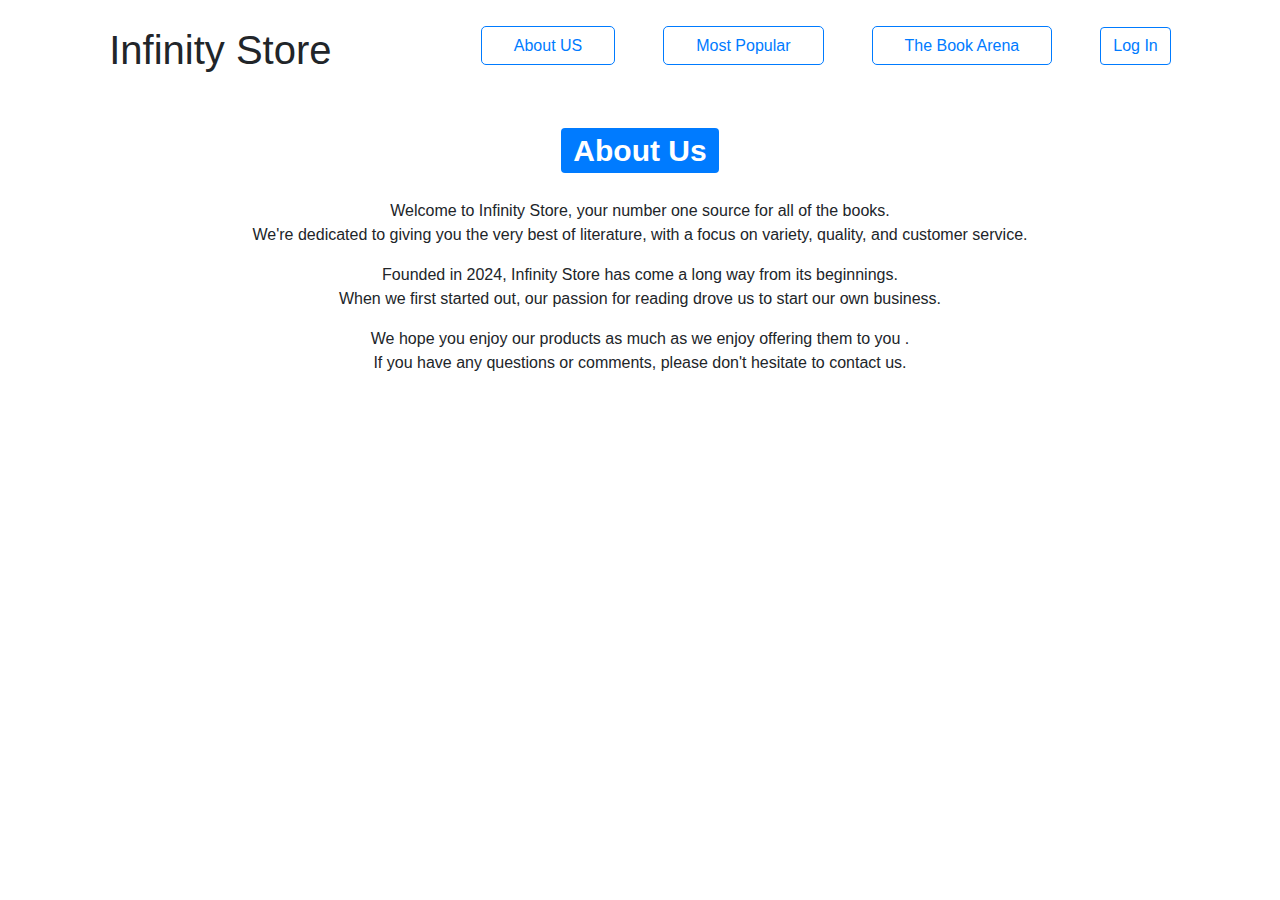
<file: TheOther/Book.html>
<!DOCTYPE html>
<html lang="en">
<head>
    <meta charset="UTF-8">
    <meta name="viewport" content="width=device-width, initial-scale=1.0">
    <title>Infinity Store</title>
    <link rel="stylesheet" href="BootStrap-Station/css/bootstrap.css">
    <style>
        .body{
            text-align: center;
            margin: auto;
            padding: 0;
            box-sizing: border-box;
            font-family: Arial, sans-serif;
        }
        .top{
            display: flex;
            justify-content: space-evenly;
            align-items: center;
            position: fixed;
            top: 0;
            left: 0;
            width: 100%;
            background-color: white;
            padding-top: 2%;
            z-index: 1000;
        }
        .top ul{
            display: flex;
            gap: 3em;
            align-items: center;
            list-style: none;
        }
        .top ul li{
            transition: all .3s ease;
            border-radius: 5px;
            padding: .4em 2em;
            border:1px solid #007bff;
        }
        .top ul li:hover{
            background: #007bff;
        }
        .top ul li:hover a{
            color: white;
        }
        .top ul li a{
            text-decoration: none;
            color: #007bff;
        }
        .center{
            margin-top: 10%;
        }
        .badg{
            font-size: 30px;
            margin-bottom: 2%;
        }
</style>
</head>
<body>
    <div class="body">
        <div class="top">
            <h1>Infinity Store</h1>
            <ul>
                <li><a href="#AboutUS">About US</a></li>
                <li><a href="#MBook">Most Popular</a></li>
                <li><a href="#ABook">The Book Arena</a></li>
                <button class="btn btn-outline-primary"><a href="Log-In.html">Log In</a></button>
            </ul>
        </div>
        <div class="center">
            <h2 id="AboutUS" class="badge badg bg-primary text-white">About Us</h2>
            <p>Welcome to Infinity Store, your number one source for all of the books. <br>
                 We're dedicated to giving you the very best of literature, with a focus on variety, quality, and customer service.</p>
            <p>Founded in 2024, Infinity Store has come a long way from its beginnings. <br>
                 When we first started out, our passion for reading drove us to start our own business.</p>
            <p>We hope you enjoy our products as much as we enjoy offering them to you . <br>
                 If you have any questions or comments, please don't hesitate to contact us.</p>
        </div>
    </div>

    <script>
        console.log("Infinity Store");
        console.log("The Book Are Save by Infinity Rules By Infinity Store 2024");
    </script>
    <script src="BootStrap-Station/js/popper.min.js"></script>
    <script src="BootStrap-Station/js/jquery.js"></script>
    <script src="BootStrap-Station/js/bootstrap.js"></script>
</body>
</html>
</file>
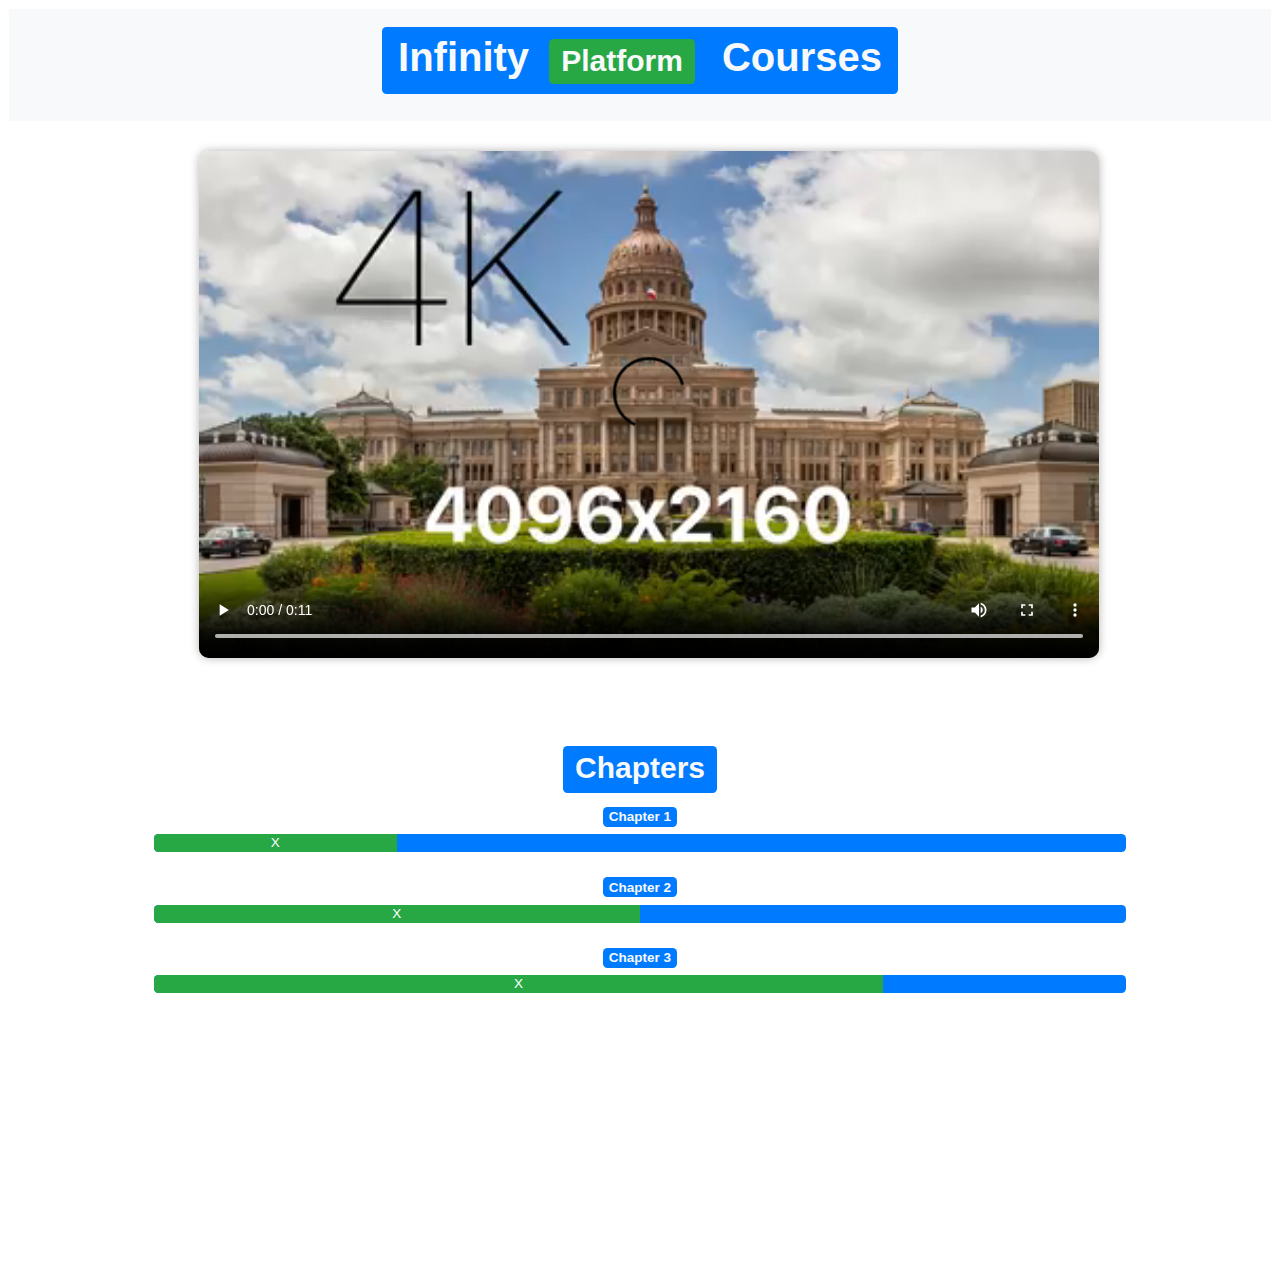
<file: TheOther/Course.html>
<!DOCTYPE html>
<html lang="en">
<head>
    <meta charset="UTF-8">
    <meta name="viewport" content="width=device-width, initial-scale=1.0">
    <title>Infinity Platform - Courses</title>
    <link rel="stylesheet" href="BootStrap-Station/css/bootstrap.css">
    <link rel="shortcut icon" href="../Image/ico.png" type="image/x-icon">
    <style>
        html{
            font-size: 18px;
        }
        .center{
            display: flex;
            justify-content: center;
            align-items: flex-start;
            gap: 60px;
            margin-top: 30px;
        }
        .center .videoHUB video{
            width: min(900px, 90vw);
            border-radius: 10px;
            box-shadow: 0 0 10px rgba(0,0,0,0.3);
        }
        h1.badge{
            font-size: 40px;
        }
        @media (max-width: 1400px) {
            .center{
                flex-direction: column;
                align-items: center;
            }
            .center .chapters-OfVIDEO{
                margin-top: 20px;
                text-align: center;
                width: 80%;
                margin-bottom: 20%;
            }
        }
        @media (max-width: 550px) {
            h1.badge{
                font-size: 16px;
            }
        }
    </style>
</head>
<body>
    <div class="body">
        <div class="top p-3 m-2 bg-light text-dark text-center">
            <h1 class="badge bg-primary text-light">Infinity <span class="badge bg-success text-light mr-4 ml-2">Platform</span>Courses</h1>
        </div>
        <div class="center">
            <div class="videoHUB">
                <video src="../Videos/test.mp4" class="ml-3" controls ></video>
            </div>
            <div class="chapters-OfVIDEO">
                <h2 class="badge bg-primary text-light" style="font-size: 30px; padding-bottom: 10px;">Chapters</h2>
                <div class="chab" ><span class="badge bg-primary text-light">Chapter 1</span><div class="progress bg-primary" style="margin: auto; margin-top: .5%; margin-bottom: 2%; width:95%;"><span class="progress-bar bg-success w-25">X</span></div></div>
                <div class="chab" ><span class="badge bg-primary text-light">Chapter 2</span><div class="progress bg-primary" style="margin: auto; margin-top: .5%; margin-bottom: 2%; width:95%;"><span class="progress-bar bg-success w-50">X</span></div></div>
                <div class="chab" ><span class="badge bg-primary text-light">Chapter 3</span><div class="progress bg-primary" style="margin: auto; margin-top: .5%; margin-bottom: 2%; width:95%;"><span class="progress-bar bg-success w-75">X</span></div></div>
            </div>
        </div>
    </div>
</body>
</html>
</file>
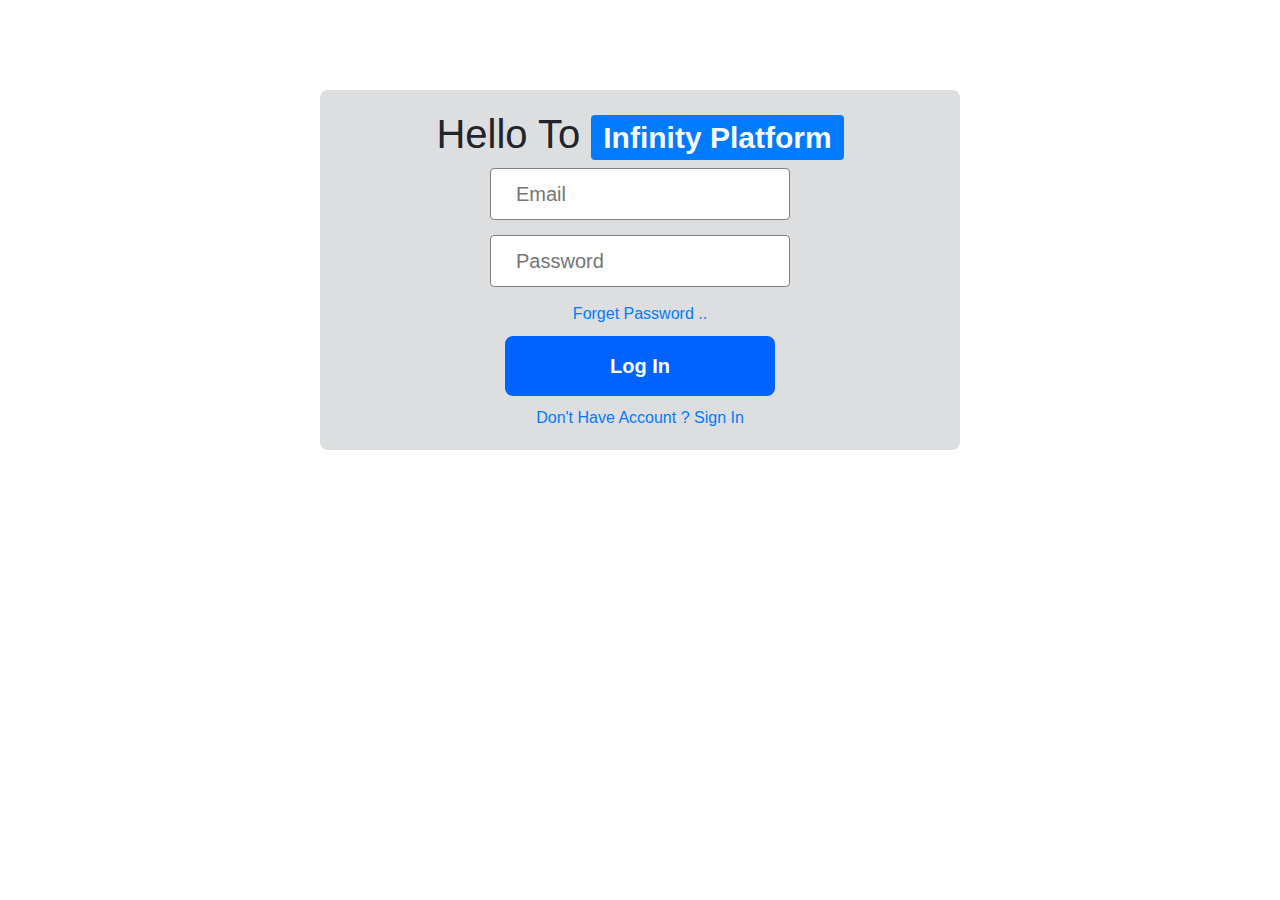
<file: TheOther/Log-In.html>
<!DOCTYPE html>
<html lang="en">
<head>
    <meta charset="UTF-8">
    <meta name="viewport" content="width=device-width, initial-scale=1.0">
    <title>Infinity Platform - Log In</title>
    <link rel="stylesheet" href="log.css">
    <link rel="stylesheet" href="BootStrap-Station/css/bootstrap.css">
    <link rel="shortcut icon" href="favicon.ico" type="image/x-icon">
</head>
<body>
    <div class="body">
        <div class="center">
            <form action="" class="center">
                <h1>Hello To <div class="badge bg-primary text-light">Infinity Platform</div></h1>
                <input type="email" placeholder="Email" required class="box-input">
                <input type="password" placeholder="Password" required class="box-input">
                <a href="https://wa.me/+201027680112?text=Forget%20Password%20InInfinity">Forget Password ..</a>
                <input type="submit" value="Log In" class="box-submit">
                <a href="Sing-in.html">Don't Have Account ? Sign In</a>
            </form>
        </div>
    </div>

    <script src="BootStrap-Station/js/popper.min.js"></script>
    <script src="BootStrap-Station/js/jquery.js"></script>
    <script src="BootStrap-Station/js/bootstrap.js"></script>
</body>
</html>
</file>
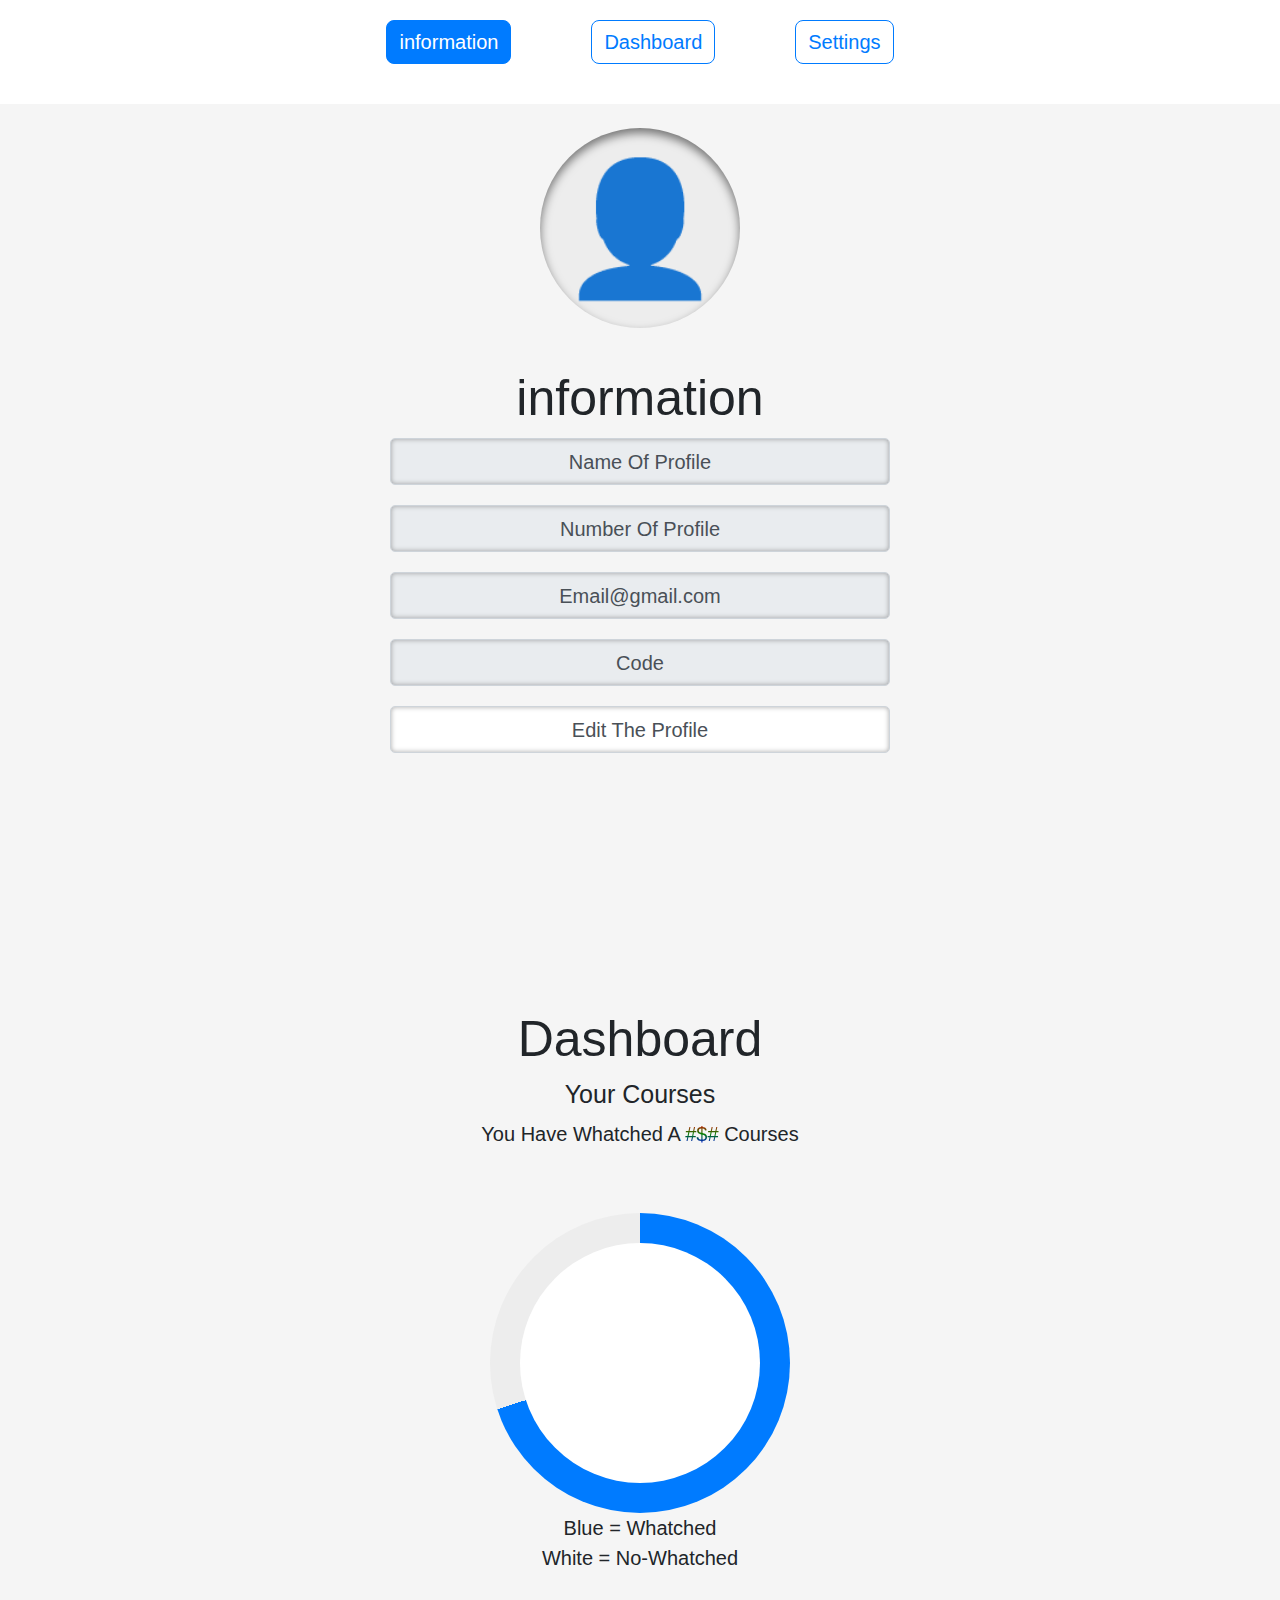
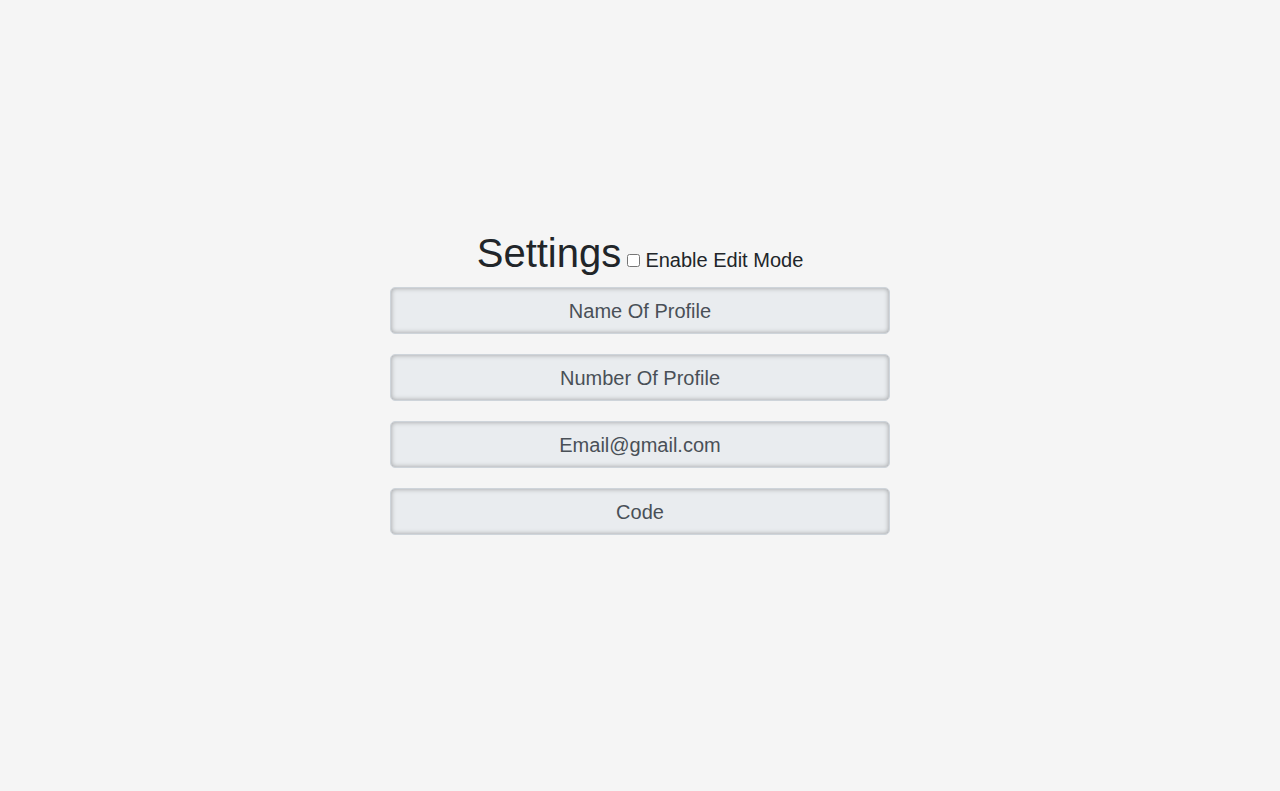
<file: TheOther/Profile.html>
<!DOCTYPE html>
<html lang="en">
<head>
    <meta charset="UTF-8">
    <meta name="viewport" content="width=device-width, initial-scale=1.0">
    <title>Infinity Platform - Profile</title>
    <link rel="stylesheet" href="BootStrap-Station/css/bootstrap.css">
    <style>
        html{
            scroll-behavior: smooth;
            font-size: 20px;
        }
        body{
            text-align: center;
            font-family: Arial, Helvetica, sans-serif;
            background-color: #f5f5f5;
            margin: 0;
            padding: 0;
        }
        body .body .top .Icons-Items {
            position: fixed;
            top: 0;
            justify-self: center;
            width: 100%;
            z-index:999;
            background-color: white;
        }
        body .body .top .Icons-Items ul{
            display: flex;
            gap: 4em;
            padding: 1em;
            justify-content: center;
            align-items: center;
        }
        body .body .top .Icons-Items ul li{
            list-style: none;
            padding: .3em .6em;
            border-radius: .4rem;
            border: 1px solid #007bff;
            transition: all .3s ease;
        }
        body .body .top .Icons-Items ul li:hover{
            background-color: #007bff;
            border: 1px solid #007bff;
        }
        body .body .top .Icons-Items ul li:hover a{
            color: white;
        }
        .Icons-Of-Profile{
            width: 200px;
            height: 200px;
            border-radius: 50%;
            font-size: 130px;
            display: flex;
            justify-content: center;
            align-items: center;
            background-color: #ededed;
            box-shadow: inset 0px 5px 10px rgba(0, 0, 0, .5);
            margin: 0 auto;
            margin-top: 20px;
            margin-bottom: 40px;
        }
        .Info{
            margin-top: 10%;
        }
        .Info-li{
            background-color: #007bff;
        }
        .Info-li a{
            color: white;
            text-decoration: none;
        }
        @property --angle{
            syntax: '<angle>';
            initial-value: 0deg;
            inherits: false;
        }
        .NumOfViewsC{
            --angle: 0deg;
            background-image: linear-gradient(var(--angle) , blue ,green , red );
            color: transparent;
            background-clip: text;
            -webkit-background-clip: text;
            animation: flow 3s linear infinite;
        }
        .Dashboards{
            margin-top: 20%;
        }
        @keyframes flow {
            from{ --angle: 0deg; }
            to{ --angle: 360deg; }
        }
        .donat{
            width: 300px;
            height: 300px;
            border-radius: 50%;
            margin: auto;
            margin-top: 5%;
            background-image: conic-gradient( #007bff 0% 70%, #ededed 70% 100%);
            position: relative;
        }
        .donat::before{
            content: "";
            position: absolute;
            top: 50%;
            left: 50%;
            transform: translate(-50%, -50%);
            width: 240px;
            height: 240px;
            border-radius: 50%;
            background-color: white;
        }
        #Seti{
            margin-top: 10%;
            margin-bottom: 20%;
        }
    </style>
</head>
<body>
    <div class="body">
        <div class="top">
            <div class="Icons-Items">
                <ul>
                    <li class="Info-li"><a href="#Info" >information</a></li>
                    <li><a href="#Dash">Dashboard</a></li>
                    <li><a href="#Seti">Settings</a></li>
                </ul>
            </div>
        </div>
        <div class="Info" id="Info">
            <div class="Icons-Of-Profile">👤</div>
            <h1>information</h1>
            <input type="text" value="Name Of Profile" disabled class="form-control" style="box-shadow: inset 0px 0px 5px #00000056; width: min(40%, 500px); text-align: center; margin: 0 auto; margin-bottom: 20px;">
            <input type="text" value="Number Of Profile" disabled class="form-control" style="box-shadow: inset 0px 0px 5px #00000056; width: min(40%, 500px); text-align: center; margin: 0 auto; margin-bottom: 20px">
            <input type="text" value="Email@gmail.com" disabled class="form-control" style="box-shadow: inset 0px 0px 5px #00000056; width: min(40%, 500px); text-align: center; margin: 0 auto; margin-bottom: 20px">
            <input type="text" value="Code" disabled class="form-control" style="box-shadow: inset 0px 0px 5px #00000056; width: min(40%, 500px); text-align: center; margin: 0 auto; margin-bottom: 20px">
            <a value="Code" disabled class="form-control" href="#Seti" style="
                box-shadow: inset 0px 0px 5px #00000056; width: min(40%, 500px); text-align: center; margin: 0 auto; margin-bottom: 20px
            ">Edit The Profile</a>
        </div>
        <div class="Dashboards" id="Dash">
            <h1>Dashboard</h1>
            <div class="Dash-1">
                <h5>Your Courses</h5>
                <span class="secoundry">You Have Whatched A <span class="NumOfViewsC" id="NumOfViewsI">#$# </span> Courses</span>
                <div class="donat"></div>
                <div class="Infra">Blue = Whatched <br> White = No-Whatched</div>
            </div>
        </div>
        <div class="Settings" id="Seti" style="margin-top: 20%;">
            <h2 style="display: inline-block;">Settings</h2>
            <input type="checkbox" id="Edit">
            <label for="Edit">Enable Edit Mode</label>
            <input type="text" value="Name Of Profile" disabled class="form-control" style="box-shadow: inset 0px 0px 5px #00000056; width: min(40%, 500px); text-align: center; margin: 0 auto; margin-bottom: 20px;">
            <input type="text" value="Number Of Profile" disabled class="form-control" style="box-shadow: inset 0px 0px 5px #00000056; width: min(40%, 500px); text-align: center; margin: 0 auto; margin-bottom: 20px">
            <input type="text" value="Email@gmail.com" disabled class="form-control" style="box-shadow: inset 0px 0px 5px #00000056; width: min(40%, 500px); text-align: center; margin: 0 auto; margin-bottom: 20px">
            <input type="text" value="Code" disabled class="form-control" style="box-shadow: inset 0px 0px 5px #00000056; width: min(40%, 500px); text-align: center; margin: 0 auto; margin-bottom: 20px">
        </div>
    </div>
    
    <script src="BootStrap-Station/js/popper.min.js"></script>
    <script src="BootStrap-Station/js/jquery.js"></script>
    <script src="BootStrap-Station/js/bootstrap.js"></script>
</body>
</html>
</file>
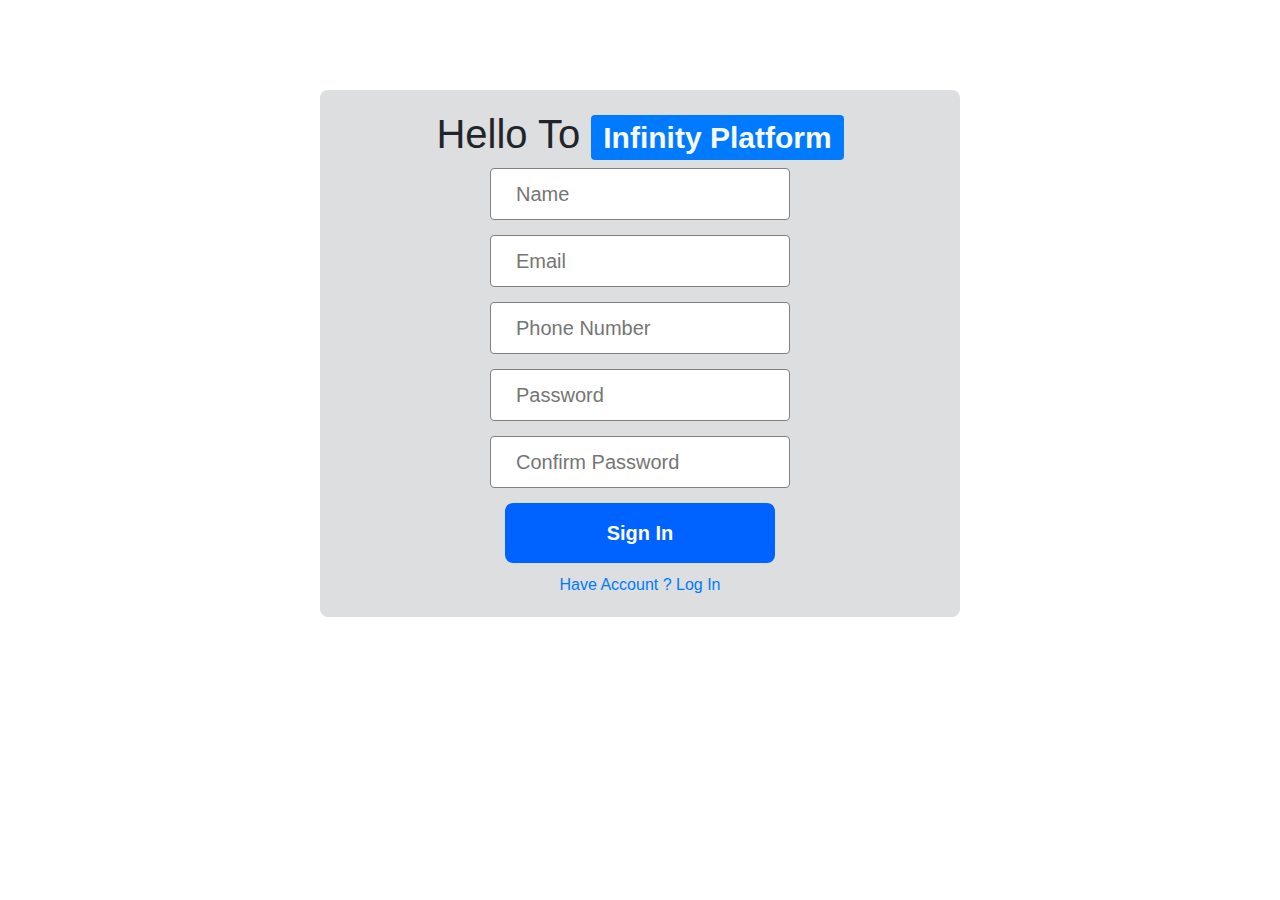
<file: TheOther/Sing-in.html>
<!DOCTYPE html>
<html lang="en">
<head>
    <meta charset="UTF-8">
    <meta name="viewport" content="width=device-width, initial-scale=1.0">
    <title>Infinity Platform - Sign In</title>
    <link rel="stylesheet" href="log.css">
    <link rel="stylesheet" href="BootStrap-Station/css/bootstrap.css">
    <link rel="shortcut icon" href="favicon.ico" type="image/x-icon">
</head>
<body>
    <div class="body">
        <div class="center">
            <form action="" class="center">
                <h1>Hello To <div class="badge bg-primary text-light">Infinity Platform</div></h1>
                <input type="text" placeholder="Name" required class="box-input">
                <input type="email" placeholder="Email" required class="box-input">
                <input type="tel" placeholder="Phone Number" required class="box-input">
                <input type="password" placeholder="Password" required class="box-input">
                <input type="password" placeholder="Confirm Password" required class="box-input">
                <input type="submit" value="Sign In" class="box-submit">
                <a href="Log-In.html">Have Account ? Log In</a>
            </form>
        </div>
    </div>

    <script src="BootStrap-Station/js/popper.min.js"></script>
    <script src="BootStrap-Station/js/jquery.js"></script>
    <script src="BootStrap-Station/js/bootstrap.js"></script>
</body>
</html>
</file>
<file: TheOther/log.css>
form.center{
    width: 50%;
    margin: auto;
    margin-top: 7%;
    background-color: #dddee0;
    padding: 20px 20px;
    border-radius: 8px;
    text-align: center;
}

.box-submit{
    width: 45%;
    background-color: #0062ff;
    transition: all .3s ease;
    padding: 10px 25px;
    border-radius: 8px;
    border: 5px solid #0062ff;
    color: white;
    font-weight: bold;
    font-size: 20px;
    cursor: pointer;
    display: block;
    margin: 10px auto;
}

.box-submit:hover{
    background-color: transparent;
    color: #0062ff;
    border: 5px solid #0062ff;
}
.box-input{
    width: 50%;
    padding: 10px 25px;
    border-radius: 4px;
    transition: all .3s ease;
    font-size: 20px;
    display: block;
    margin: auto;
    margin-bottom: 15px;
    border: 1px solid grey;
}

.box-input:hover{
    box-shadow: 0 0 8px rgb(14, 132, 229);
}
</file>
